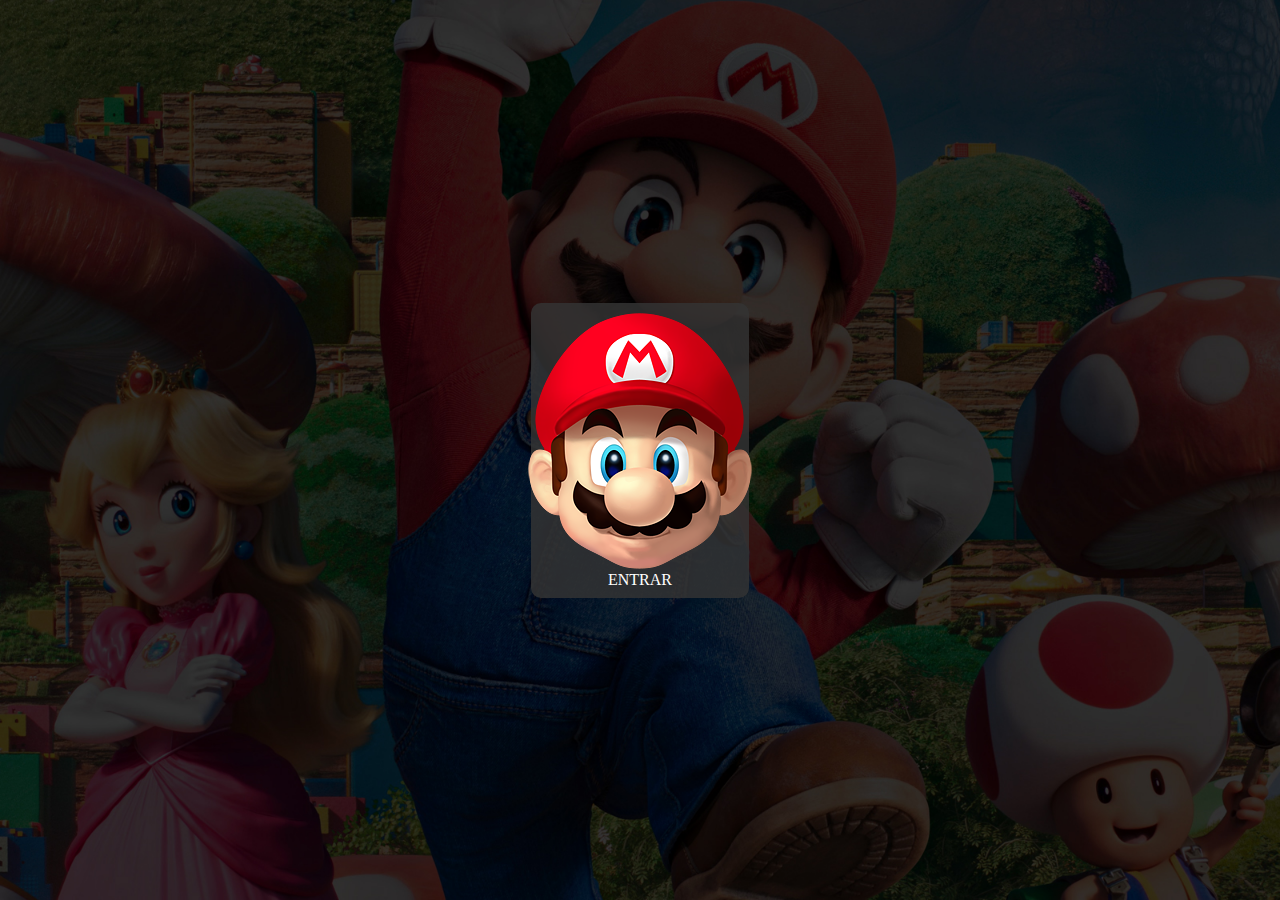
<file: index.html>
<!DOCTYPE html>
<html lang="pt-br">
<head>
    <meta charset="UTF-8">
    <meta http-equiv="X-UA-Compatible" content="IE=edge">
    <meta name="viewport" content="width=device-width, initial-scale=1.0">
    <link rel="icon" href="mario_icon.png">
    <link rel="stylesheet" href="estilo_botao.css">
    <link rel="stylesheet" href="reset_meyer.css">
    <title>SUPER MARIO BROS</title>
</head>
<body>
    <div class="botao">
        <a href="page_01.html"> <img src="mario_icon.png">ENTRAR</a>
    </div>
</body>
</html>
</file>
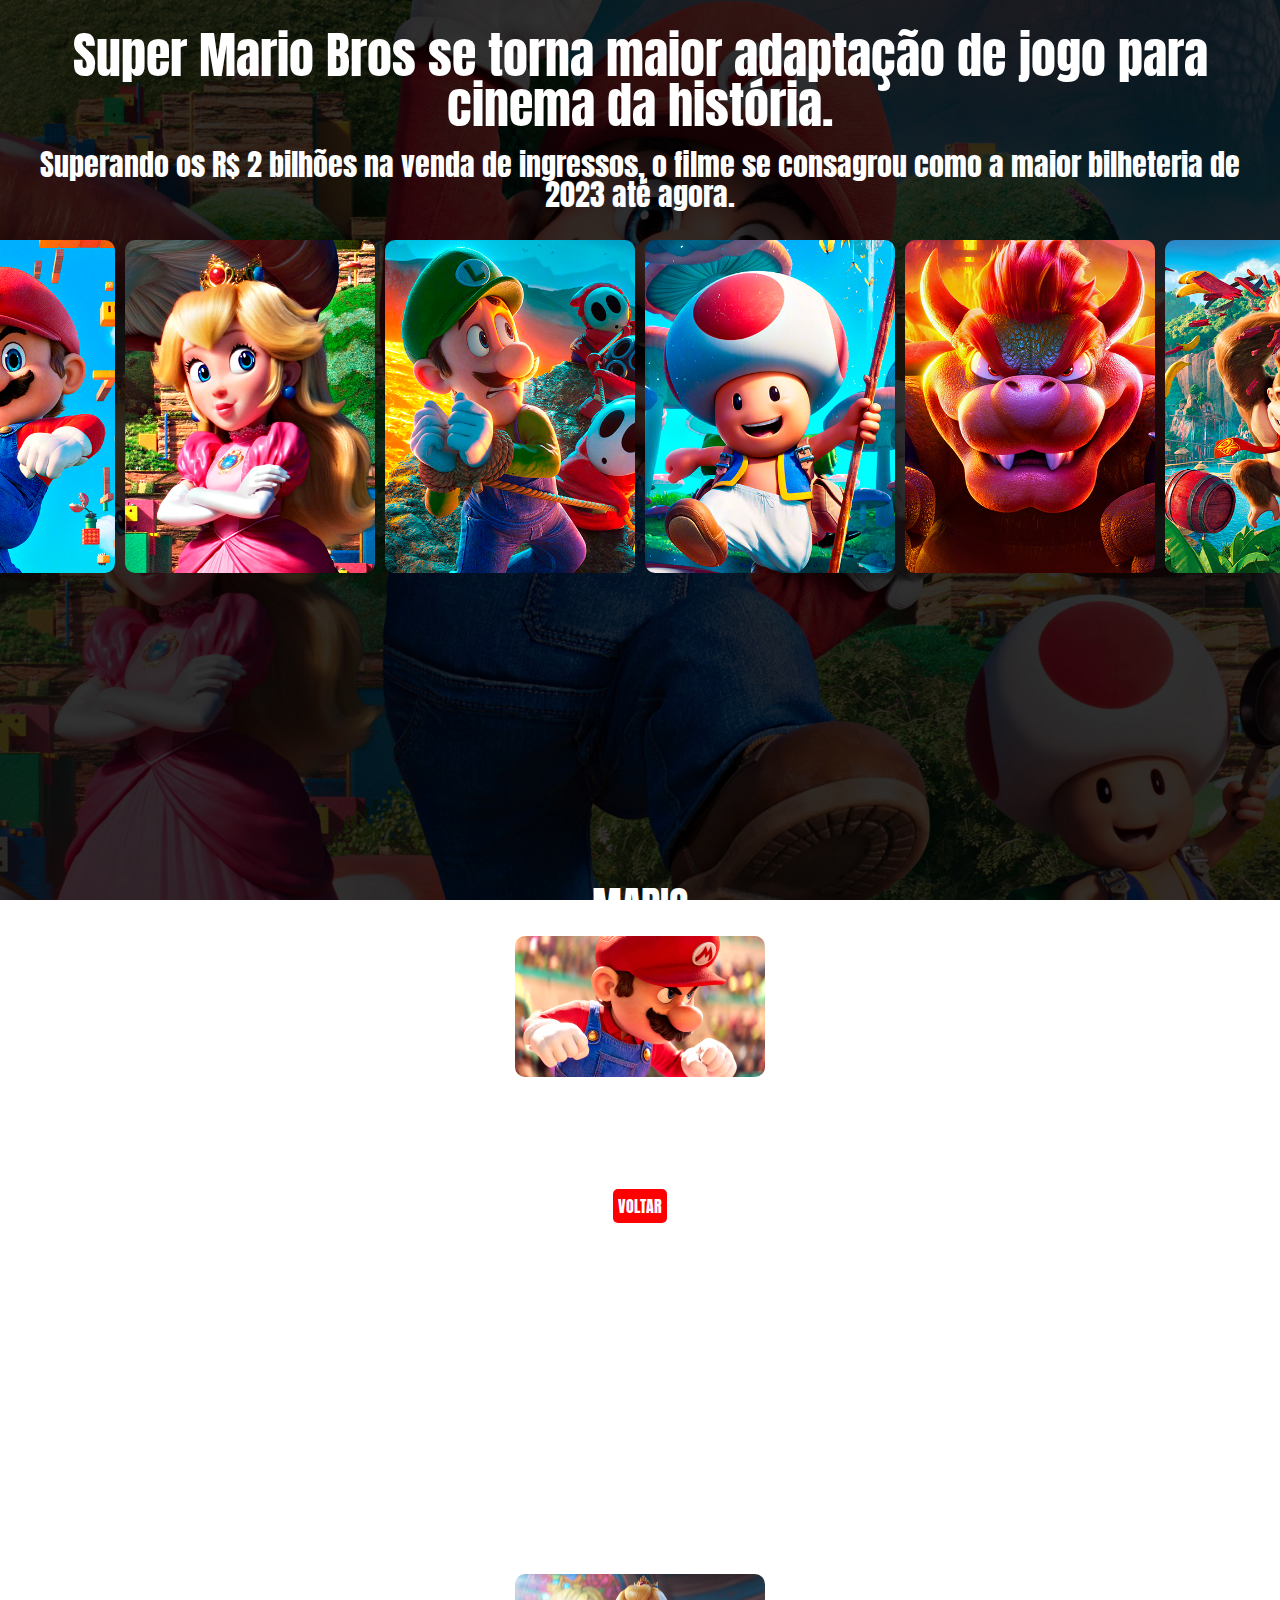
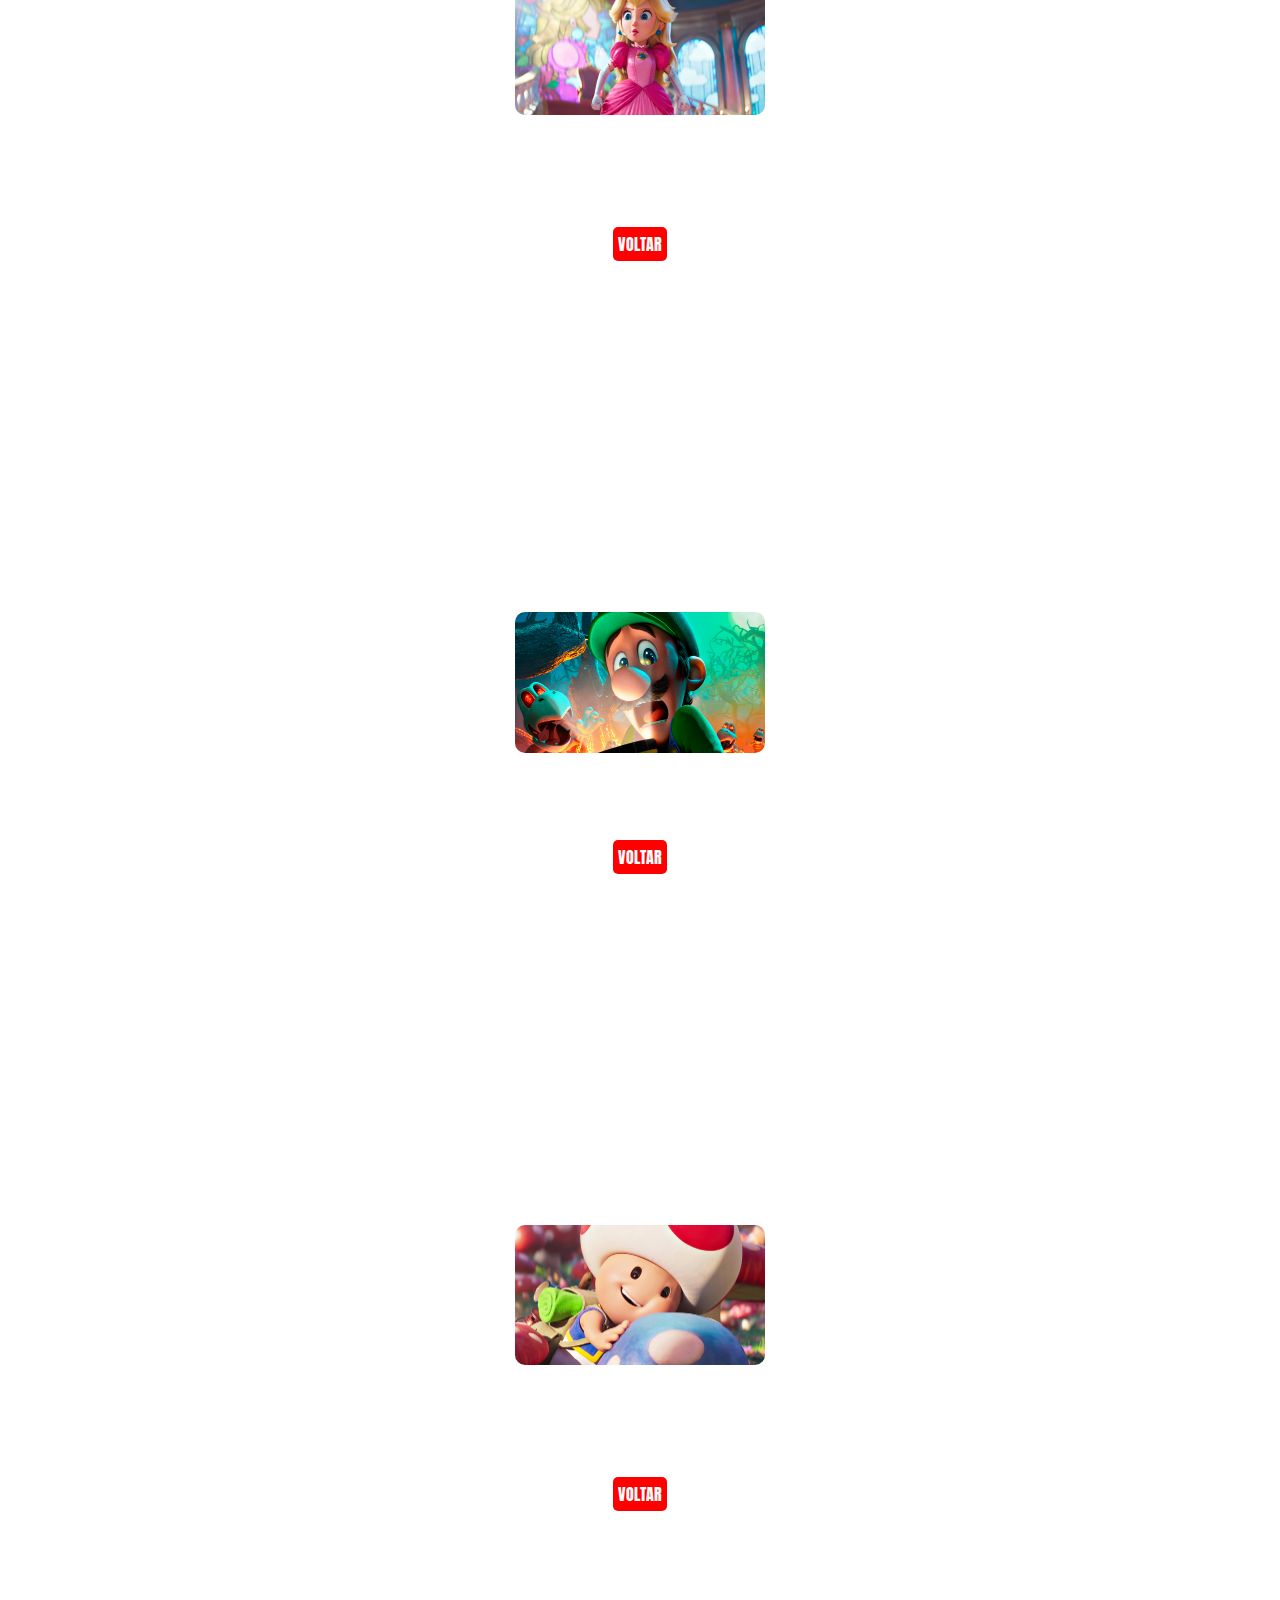
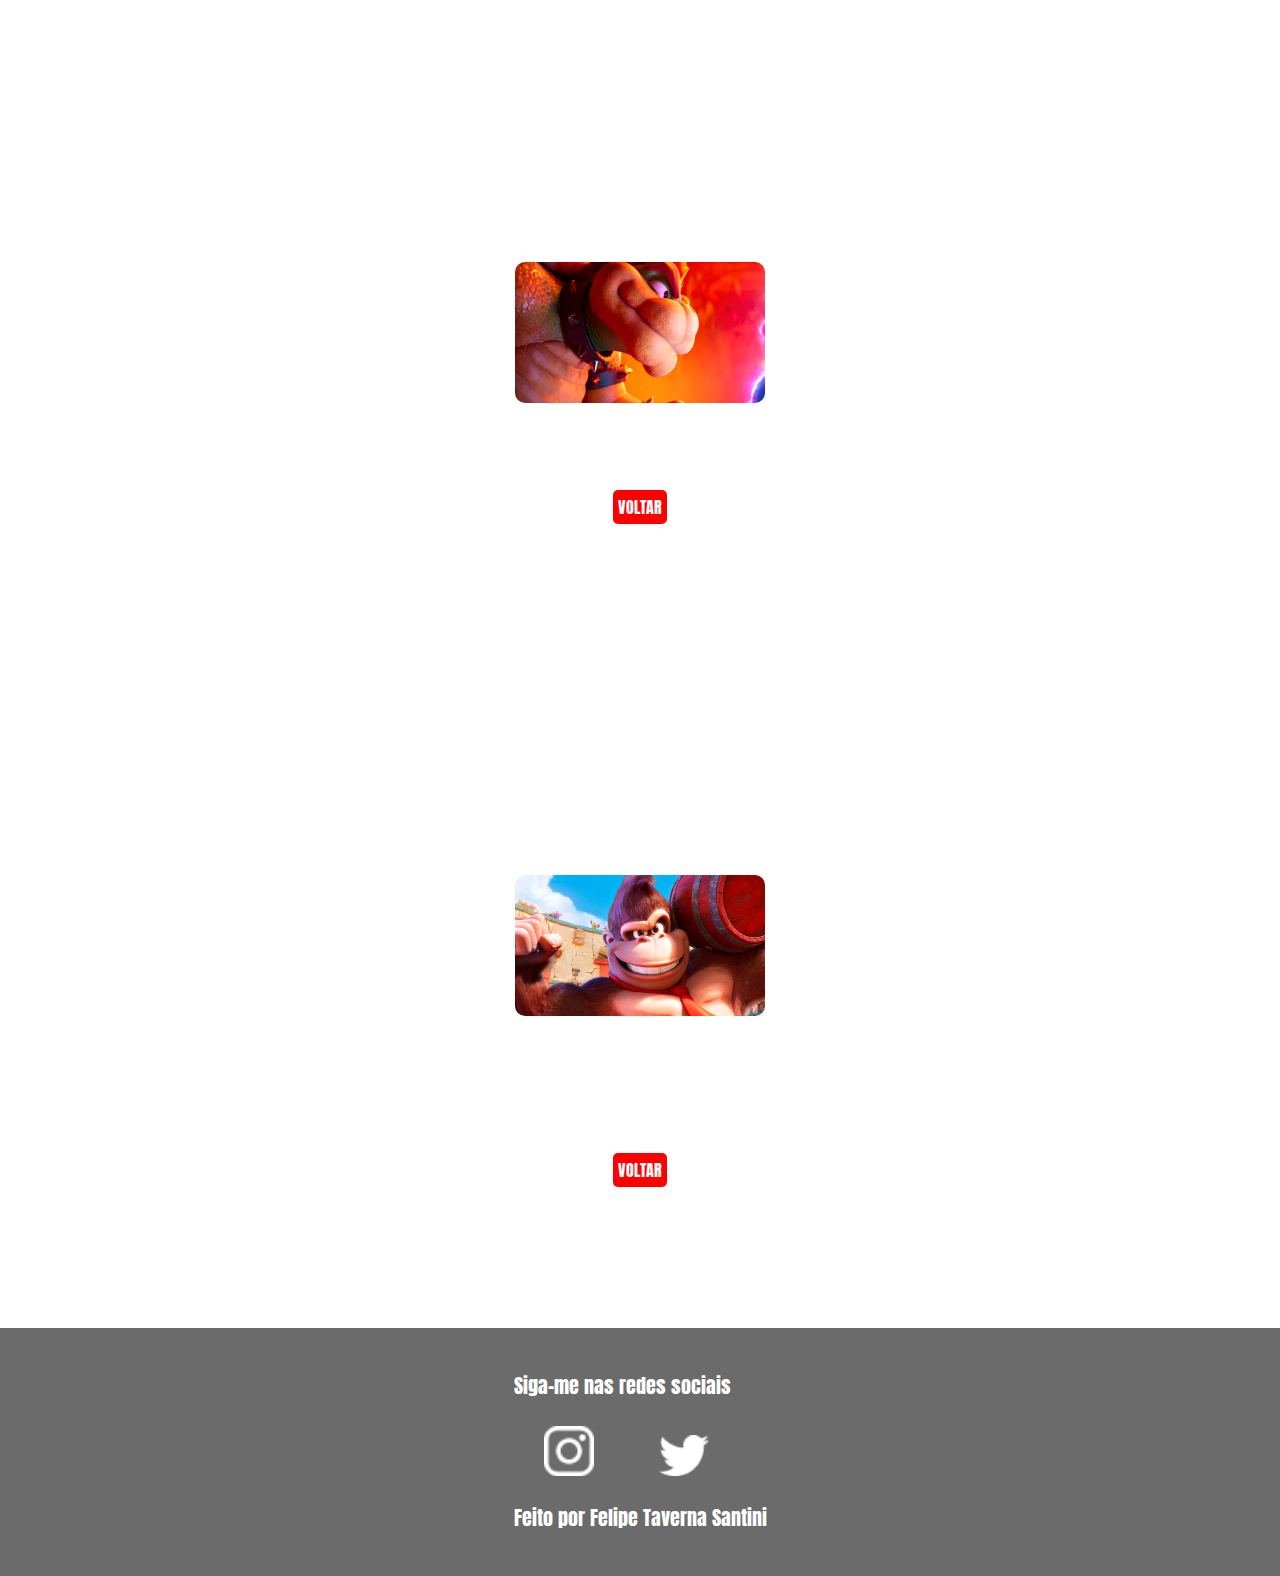
<file: page_01.html>
<!DOCTYPE html>
<html lang="pt-br">

<head>
    <meta charset="UTF-8">
    <meta http-equiv="X-UA-Compatible" content="IE=edge">
    <meta name="viewport" content="width=device-width, initial-scale=1.0">
    <link rel="preconnect" href="https://fonts.googleapis.com">
    <link rel="preconnect" href="https://fonts.gstatic.com" crossorigin>
    <link href="https://fonts.googleapis.com/css2?family=Anton&display=swap" rel="stylesheet">
    <link rel="icon" href="mario_icon.png">
    <link rel="stylesheet" href="reset_meyer.css">
    <link rel="stylesheet" href="estilo.css">
    <title>SUPER MARIO BROS</title>
</head>

<body>
    <div class="texto" id="principal">
        <h1>Super Mario Bros se torna maior adaptação de jogo para cinema da história.</h1>
        <h2>Superando os R$ 2 bilhões na venda de ingressos, o filme se consagrou como a maior bilheteria de
            2023 até agora.</h2>
    </div>
    <div class="imagens">
        <div>
            <a href="#mario"><img src="mario.jpg" alt=""></a>
        </div>
        <div>
            <a href="#peach"><img src="peach.jpg" alt=""></a>
        </div>
        <div>
            <a href="#luigi"><img src="luigi.jpg" alt=""></a>
        </div>
        <div>
            <a href="#toad"><img src="toad.jpg" alt=""></a>
        </div>
        <div>
            <a href="#bowser"><img src="browser.jpg" alt=""></a>
        </div>
        <div>
            <a href="#donkey"><img src="donkey.jpg" alt=""></a>
        </div>
    </div>

    <div class="persona" id="mario">
        <h1>MARIO</h1>
        <img src="mario_2.jpg" alt="">
        <p>Mario é um personagem fictício da franquia e série de jogos eletrônicos Mario da Nintendo, criado pelo
            desenvolvedor e designer de jogos eletrônicos japonês Shigeru Miyamoto. Servindo como mascote da Nintendo e
            protagonista homônimo da série, Mario já apareceu em mais de 200 jogos desde sua criação.</p>
        <a id="voltar" href="#principal">VOLTAR</a>
    </div>
    <div class="persona" id="peach">
        <h1>PEACH</h1>
        <img src="peach_2.jpg" alt="">
        <p>A Princesa Peach Cogumelo é uma personagem fictícia da série de videogames Super Mario Bros., produzido pela
            Nintendo. Ela é a princesa do também fictício Reino dos Cogumelos e por diversas vezes faz o papel de
            donzela em apuros da série, sendo constantemente salva por Mario, a quem ela é apaixonada.</p>
        <a id="voltar" href="#principal">VOLTAR</a>
    </div>
    <div class="persona" id="luigi">
        <h1>LUIGI</h1>
        <img src="luigi_2.jpg" alt="">
        <p>Luigi é um personagem fictício de videogames produzido pela Nintendo. Criado pelo designer de jogos Shigeru
            Miyamoto, Luigi é irmão do Mario e é um dos mascotes da série, ele é o seu companheiro em vários jogos.</p>
        <a id="voltar" href="#principal">VOLTAR</a>
    </div>
    <div class="persona" id="toad">
        <h1>TOAD</h1>
        <img src="toad_2.jpg" alt="">
        <p>Toad é um dos cogumelos servos de Peach, muito chegado a ela e a Mario e Luigi. Vive no Reino Cogumelo no
            castelo da Peach sempre a disposição. Toad é uma simpática criatura que serve de aliado aos irmãos Mario e
            Luigi dizendo o que precisam fazer no jogo, ou apenas avisando que a Princesa está em outro castelo.</p>
        <a id="voltar" href="#principal">VOLTAR</a>
    </div>
    <div class="persona" id="bowser">
        <h1>BOWSER</h1>
        <img src="browser_2.jpg" alt="">
        <p>O Rei Bowser Koopa, conhecido no Japão como Koopa, ou somente Bowser, é o principal vilão do universo Mario,
            consagrada franquia da Nintendo, e também um dos mais famosos vilões da empresa.</p>
        <a id="voltar" href="#principal">VOLTAR</a>
    </div>
    <div class="persona" id="donkey">
        <h1>DONKEY</h1>
        <img src="donkey_2.jpg" alt="">
        <p>Donkey Kong é uma série de jogos eletrônicos da Nintendo, criada por Shigeru Miyamoto que gira em torno do
            personagem Donkey Kong. O personagem fez sua primeira aparição no jogo de fliperama de 1981 intitulado
            Donkey Kong, no qual enfrentou Jumpman (Mario) que posteriormente viria a estrelar o primeiro título de sua
            franquia nos consoles da empresa, Super Mario Bros.</p>
        <a id="voltar" href="#principal">VOLTAR</a>
    </div>
    <footer class="footer">
        <div class="footer_social">
            <p>Siga-me nas redes sociais</p>
            <a href="https://www.instagram.com/felps_dos_marez/" target="_blank"><img src="insta.png"
                    alt="instagram logo"></a>
            <a href="https://twitter.com/TavernaFelipe" target="_blank"> <img src="Group.png" alt="instagram logo"></a>
            <p>
                Feito por Felipe Taverna Santini
            </p>
        </div>
    </footer>
</body>

</html>
</file>
<file: estilo_botao.css>
body {
    background-image: url(pag_01_fundo.jpg);
    width: 100vw;
    height: 100vh;
    background-position: center;
    background-size: cover;
    display: flex;
    justify-content: center;
    align-items: center;
}

.botao {
    display: flex;
    justify-content: center;
    align-items: center;
    width: 17%;
    background-color: rgba(51, 51, 51, 0.836);
    border-radius: 10px;
}

.botao a {
    text-decoration: none;
    color: white;
    font-size: 16px;
    font-family: 'Bebas Neue';
    text-align: center;
    padding: 10px;
}
.botao:hover {
    display: flex;
    justify-content: center;
    align-items: center;
    width: 18%;
    text-align: center;
    background-color: rgba(56, 56, 56, 0.733);
    border-radius: 10px;
    box-shadow: 2px 2px 10px #000000;
}
</file>
<file: estilo.css>
body {
    background-image: url(pag_01_fundo.jpg);
    width: 100vw;
    height: 100vh;
    background-position: center;
    background-size: cover;
    background-attachment: fixed;
}

.texto {
    color: white;
    padding: 20px;
}

h1 {
    font-size: 50px;
    text-align: center;
    font-family: 'Anton', sans-serif;
    padding: 10px;
}

h2 {
    font-size: 30px;
    text-align: center;
    font-family: 'Anton', sans-serif;
    padding: 10px;
}

img {
    width: 250px;
    border-radius: 10px;
}

img:hover {
    width: 260px;
}

.imagens {
    display: flex;
    justify-content: center;
    gap: 10px;
}

.persona {
    font-family: 'Anton';
    color: white;
    margin: 150px;
    text-align: center;
}

.persona h1 {
    margin-top: 300px;
    font-size: 40px;
    text-align: center;
}

.persona p {
    text-align: justify;
    font-size: 25px;
    font-family: 'Anton';
    color: white;
    margin: 10px;
}

#voltar {
    padding: 5px;
    background-color: red;
    text-decoration-line: none;
    border-radius: 5px;
    color: white;
}

.footer {
    font-family: "Anton";
    font-size: 20px;
    background-color: rgba(59, 59, 59, 0.753);
    color: white;
    display: flex;
    align-items: center;
    justify-content: center;
    padding: 3rem;
    margin: 0 auto;
    flex-direction: column;
}

.footer img {
    width: 50px;
    padding: 30px;
}

.footer-social {
    display: flex;
    gap: 2rem;
    color: white;
}
</file>
